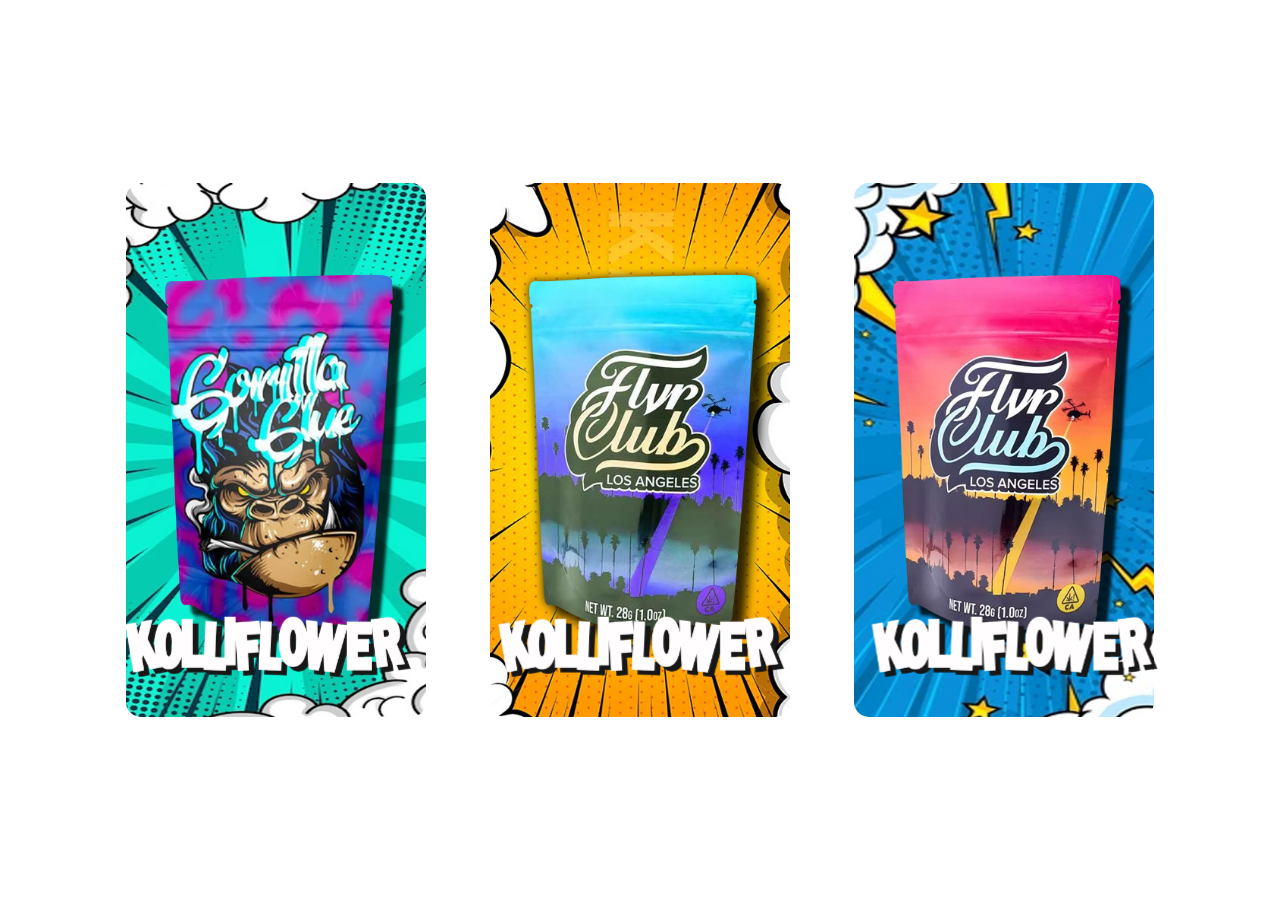
<file: index.html>
<!DOCTYPE html>
<html lang="en">
  <head>
    <meta charset="UTF-8" />
    <meta name="viewport" content="width=device-width, initial-scale=1.0" />
    <link rel="preconnect" href="https://fonts.googleapis.com" />
    <link rel="preconnect" href="https://fonts.gstatic.com" crossorigin />
    <link
      href="https://fonts.googleapis.com/css2?family=Permanent+Marker&family=Roboto:ital,wght@0,100;0,300;0,400;0,500;0,700;0,900;1,100;1,300;1,400;1,500;1,700;1,900&display=swap"
      rel="stylesheet" />
    <link rel="stylesheet" href="index.css" />
    <title>Document</title>
  </head>
  <body>
    <div class="cards-hover-container">
      <div class="yoda">
        <img class="logo" src="images/kolliflower.png" alt="" />
        <img
          class="front-image"
          src="images/hover-1.png"
          alt="yoda holding his lightsaber up, the glow highlighting an angry look on his face" />
        <img
          class="bg-image"
          src="images/card-2.jpg"
          alt="yoda looking peaceful on dagobah" />
      </div>
      <div class="yoda yoda-2">
        <img class="logo" src="images/kolliflower.png" alt="" />
        <img
          class="front-image"
          src="images/hover-2.png"
          alt="yoda holding his lightsaber up, the glow highlighting an angry look on his face" />
        <img
          class="bg-image"
          src="images/card-4.jpg"
          alt="yoda looking peaceful on dagobah" />
      </div>
      <div class="yoda yoda-3">
        <img class="logo" src="images/kolliflower.png" alt="" />
        <img
          class="front-image"
          src="images/hover-3.png"
          alt="yoda holding his lightsaber up, the glow highlighting an angry look on his face" />
        <img
          class="bg-image"
          src="images/card-1.jpg"
          alt="yoda looking peaceful on dagobah" />
      </div>
    </div>

    <script src="hover.js"></script>
  </body>
</html>
</file>
<file: index.css>
/* http://meyerweb.com/eric/tools/css/reset/ 
   v2.0 | 20110126
   License: none (public domain)
*/
:root {
  --timing: 400ms;
  --rotation: 25deg;
}

html,
body,
div,
span,
applet,
object,
iframe,
h1,
h2,
h3,
h4,
h5,
h6,
p,
blockquote,
pre,
a,
abbr,
acronym,
address,
big,
cite,
code,
del,
dfn,
em,
img,
ins,
kbd,
q,
s,
samp,
small,
strike,
strong,
sub,
sup,
tt,
var,
b,
u,
i,
center,
dl,
dt,
dd,
ol,
ul,
li,
fieldset,
form,
label,
legend,
table,
caption,
tbody,
tfoot,
thead,
tr,
th,
td,
article,
aside,
canvas,
details,
embed,
figure,
figcaption,
footer,
header,
hgroup,
menu,
nav,
output,
ruby,
section,
summary,
time,
mark,
audio,
video {
  margin: 0;
  padding: 0;
  border: 0;
  font-size: 100%;
  font: inherit;
  vertical-align: baseline;
}
/* HTML5 display-role reset for older browsers */
article,
aside,
details,
figcaption,
figure,
footer,
header,
hgroup,
menu,
nav,
section {
  display: block;
}
body {
  line-height: 1;
}
ol,
ul {
  list-style: none;
}
blockquote,
q {
  quotes: none;
}
blockquote:before,
blockquote:after,
q:before,
q:after {
  content: '';
  content: none;
}
table {
  border-collapse: collapse;
  border-spacing: 0;
}
body {
  font-family: 'Roboto';
}

img {
  max-width: 100%;
}
.cards-hover-container {
  width: 100%;
  height: 100vh;
  display: flex;
  gap: 4rem;
  justify-content: center;
  align-items: center;
  perspective: 800px; /* Adjust the value for a stronger/weaker 3D effect */
}

.yoda {
  width: 300px;
  aspect-ratio: 9 / 16;
  position: relative;
  transform-style: preserve-3d;
  transition: rotate var(--timing) ease;
  display: flex;
  justify-content: center;
  align-items: center;
}

.yoda img {
  width: 100%;
  object-position: center;
}

.card-title {
  z-index: 101;
  position: absolute;
  font-family: 'Roboto';
  font-size: 3rem;
  color: #fff;
  text-shadow: 0px 3px 0px #b2a98f, 0px 14px 10px rgba(0, 0, 0, 0.15),
    0px 24px 2px rgba(0, 0, 0, 0.1), 0px 34px 30px rgba(0, 0, 0, 0.1);
}

.yoda:hover {
  rotate: x var(--rotation);
}

.yoda::before {
  content: '';
  position: absolute;
  inset: 0;
  z-index: 100;
  background-image: radial-gradient(circle, transparent 150px, black);
  opacity: 0;
  transition: opacity var(--timing);
  border-radius: 15px;
}

.yoda:hover::before {
  opacity: 1;
  border-radius: 15px;
}

/* .yoda::after {
  content: '';
  position: absolute;
  inset: 80% 5rem 5rem;
  translate: 0;
  transform: translateZ(-100px);
  background: black;
  filter: blur(1rem);
  z-index: 1;
  border-radius: 15px;
  transition: rotate var(--timing), translate var(--timing);
} */

.yoda:hover::after {
  rotate: x calc(var(--rotation) * -1);
  translate: 0 60px;
  transform-origin: center; /* Optional: Adjusts the point of rotation */
  transform-style: preserve-3d; /* Ensures 3D effects are maintained */
  border-radius: 15px;
}

.bg-image {
  position: absolute;
  z-index: 10;
  height: 100%;
  object-fit: cover;
  object-position: -150px center;
  transition: opacity 0.8s ease-in-out, transform 0.8s ease-in-out;
  border-radius: 15px;
}

/* Add compatibility for JS-triggered changes */
.bg-image[src='images/card-3.jpg'] {
  object-position: 0 center; /* Adjust position for new image */
}

.logo,
.front-image {
  position: absolute;
}

.logo {
  z-index: 1000;
  width: 65%;
  margin-inline: auto;
  inset: auto 0 2rem;
  transform: translateY(0rem) translateZ(20px);
  transition: var(--timing);
}

.yoda:hover .logo {
  transform: translateY(-2rem) translateZ(20px);
  rotate: x calc(var(--rotation) * -1);
}

.front-image {
  scale: 1.125;
  transform-origin: bottom;
  opacity: 0;
  z-index: 100;
  transition: var(--timing);
}

.yoda:hover .front-image {
  opacity: 1;
  transform: translateY(-2rem) translateZ(-10px);
  rotate: x calc(var(--rotation) * -1);
}
</file>
